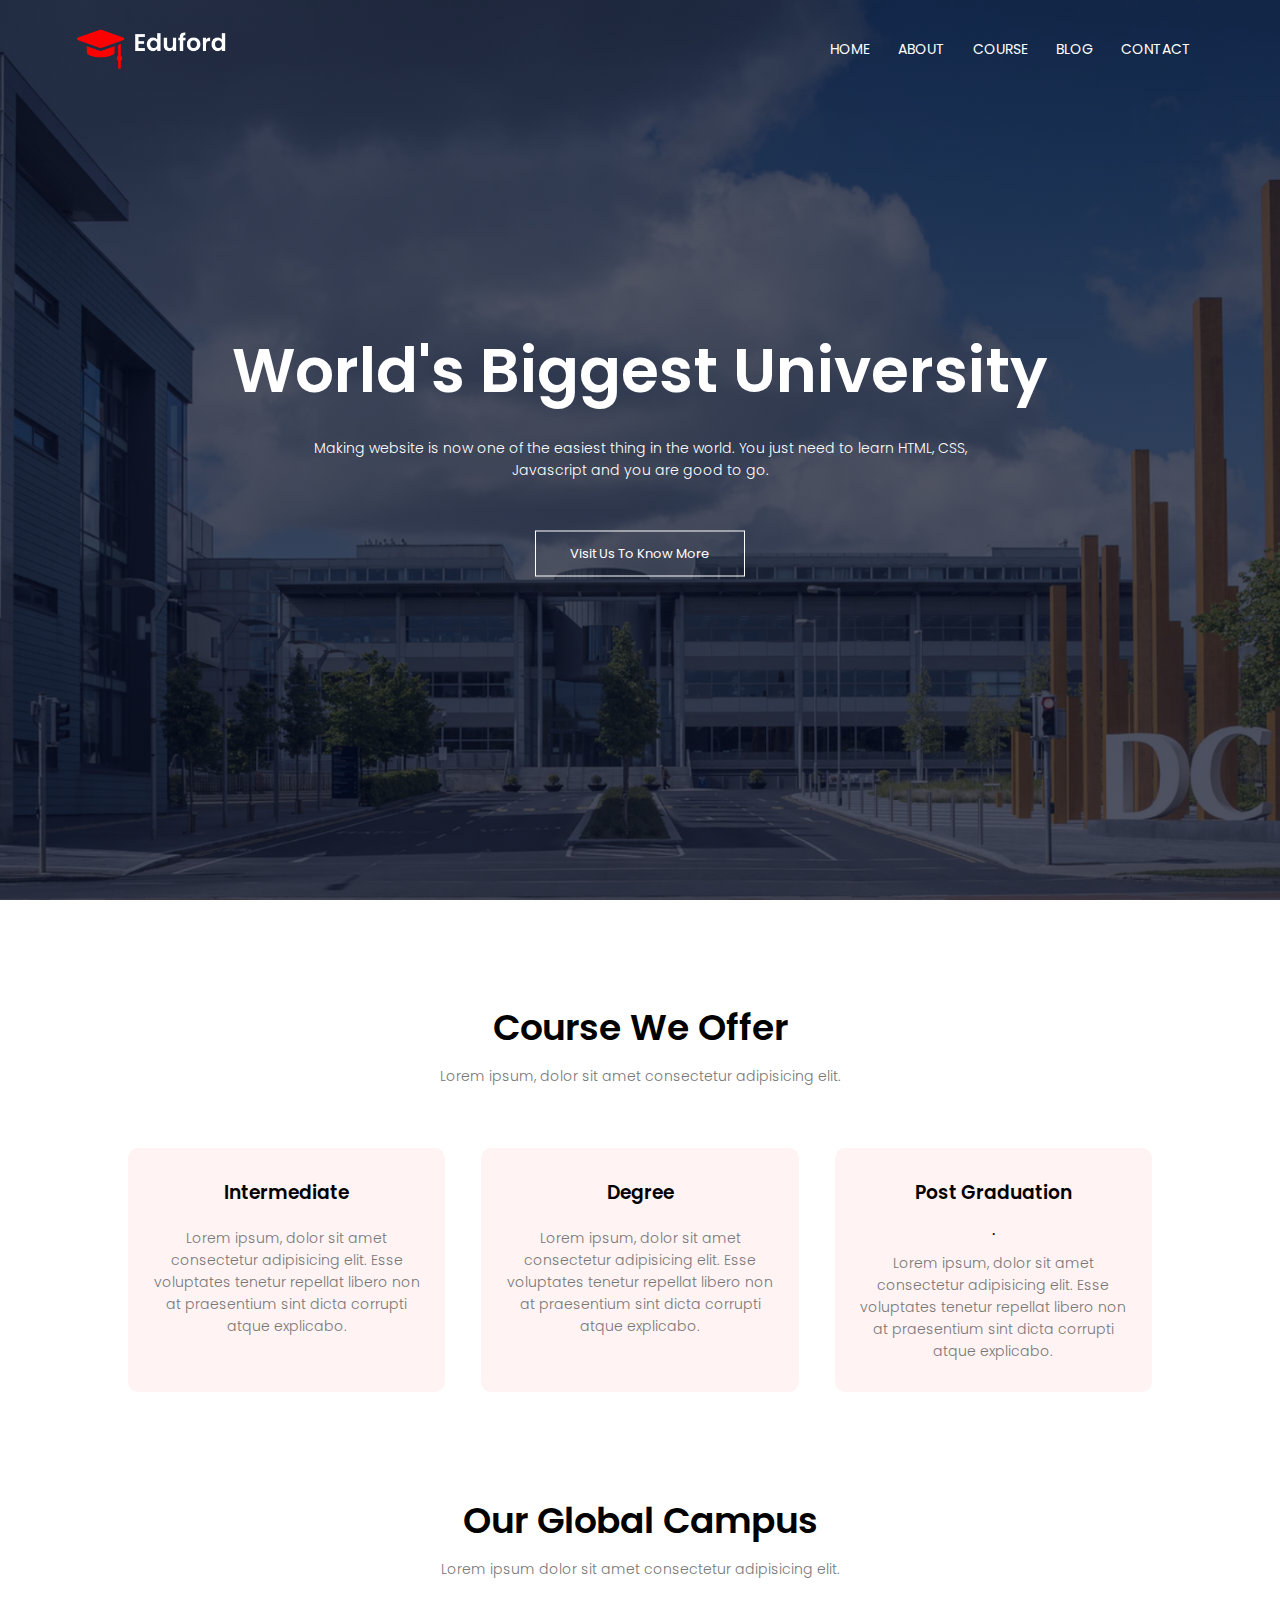
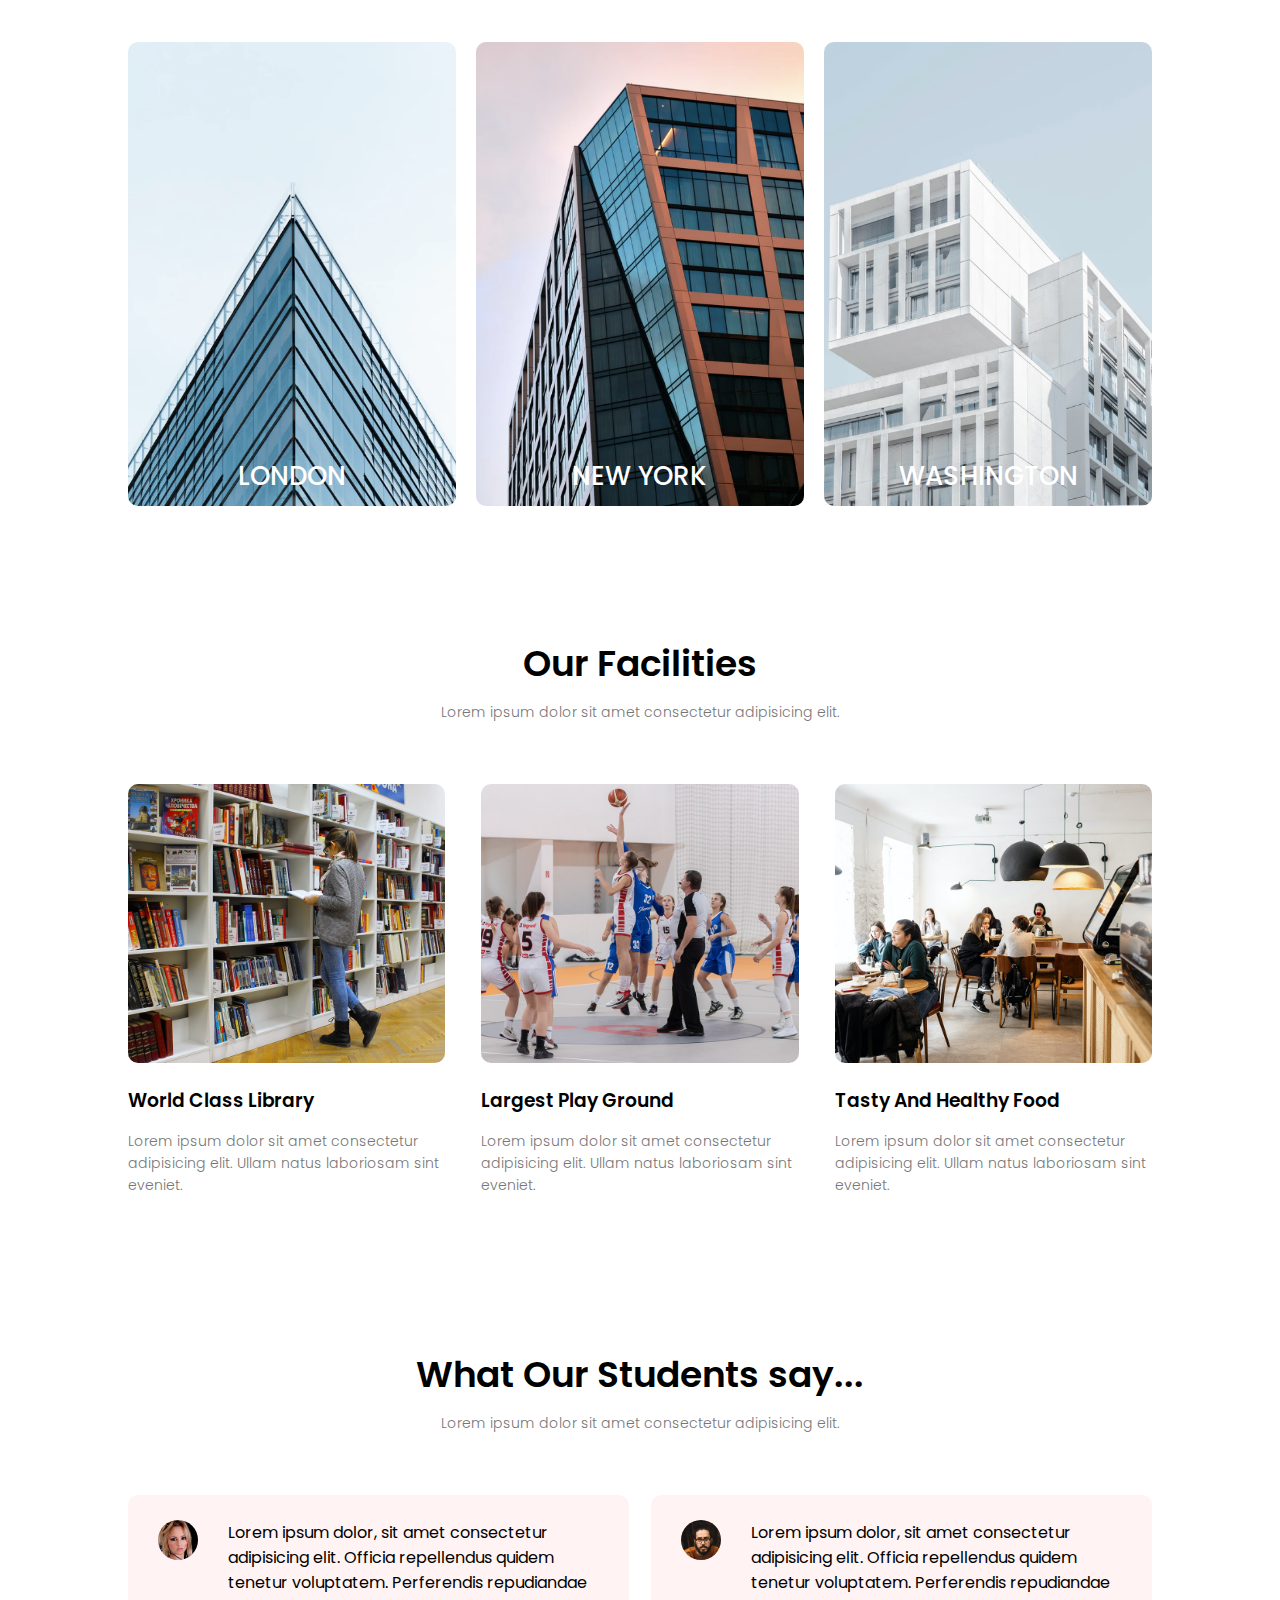
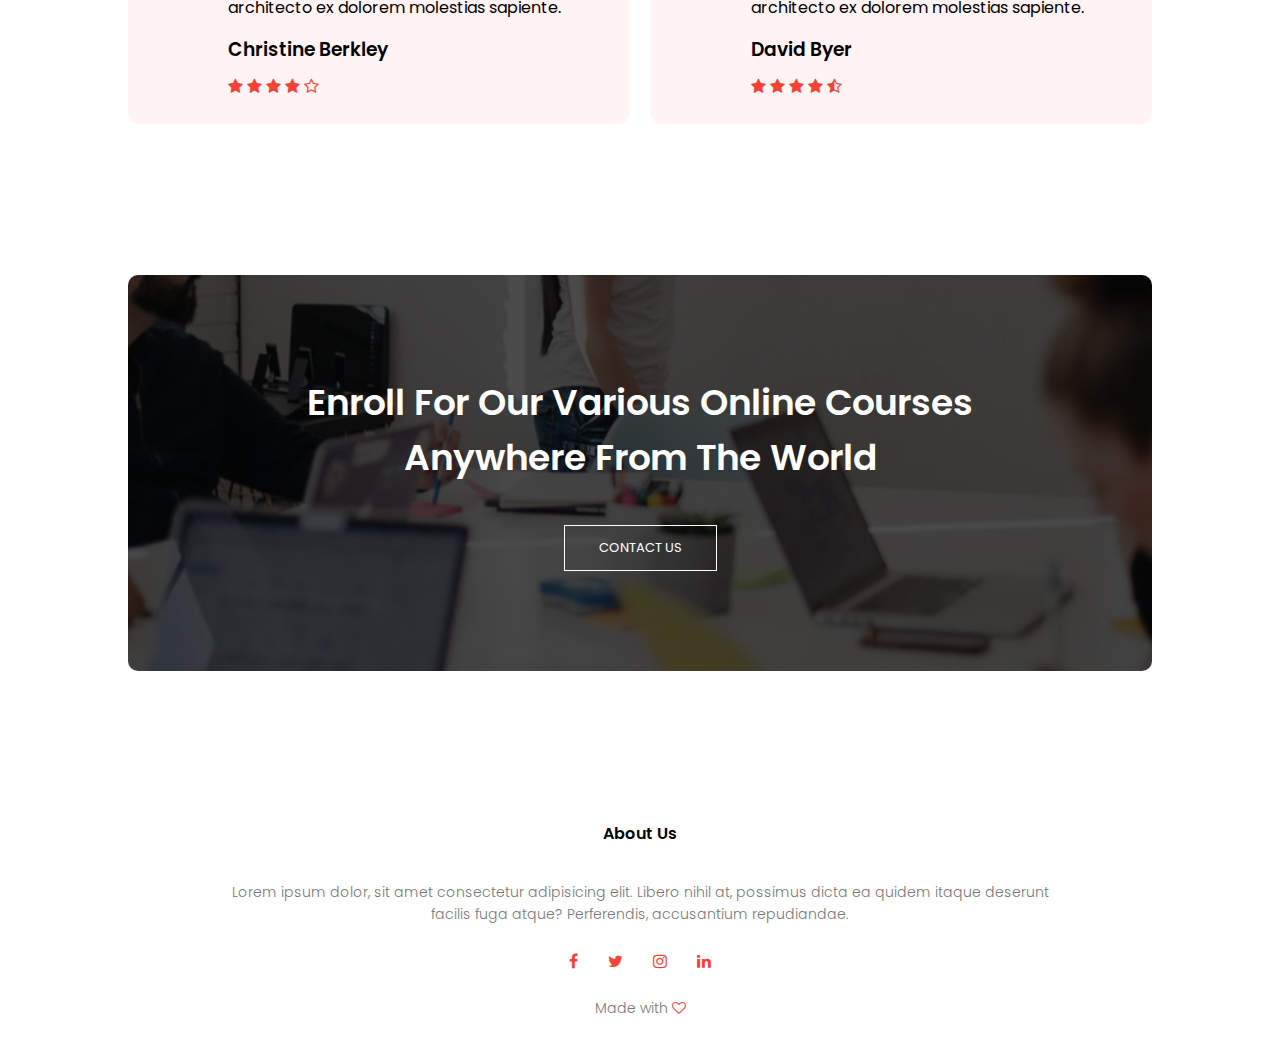
<file: index.html>
<!DOCTYPE html>
<html lang="en">
<head>
    <meta charset="UTF-8">
    <meta name="viewport" content="width=device-width, initial-scale=1.0">
    <title>University website design</title>
    <link rel="stylesheet" href="style.css">
    <link rel="preconnect" href="https://fonts.googleapis.com">
    <link rel="preconnect" href="https://fonts.gstatic.com" crossorigin>
    <link href="https://fonts.googleapis.com/css2?family=Poppins:wght@100;200;300;400;600;700&display=swap" rel="stylesheet">
    <link href="https://maxcdn.bootstrapcdn.com/font-awesome/4.2.0/css/font-awesome.min.css" rel="stylesheet">


</head>
<body>
<section class="header">
    <nav>
        <a href="index.html">
            <img src="images/logo.png">
        </a>
        <div class="nav-links" id="navLinks">
            <i class="fa fa-times" onclick="hideMenu()"></i>
            <ul>
                <li><a href="index.html">HOME</a></li>
                <li><a href="about.html">ABOUT</a></li>
                <li><a href="course.html">COURSE</a></li>
                <li><a href="blog.html">BLOG</a></li>
                <li><a href="contact.html">CONTACT</a></li>
            </ul>
        </div>
        <i class="fa fa-bars" onclick="showMenu()"></i>



    </nav>
  <div class="text-box">
    <h1>World's Biggest University</h1>
    <p>
        Making website is now one of the easiest thing in the world.
        You just need to learn HTML, CSS,<br>Javascript and you are good to go.
    </p>
    <a href="" class="hero-btn">Visit Us To Know More</a>

  </div>  
</section>
<!-- COURSE -->

<section class="course">
    <h1>Course We Offer</h1>
    <p>Lorem ipsum, dolor sit amet consectetur adipisicing elit.</p>


    <div class="row">
        <div class="course-col">
            <h3>Intermediate</h3>
            <p>Lorem ipsum, dolor sit amet consectetur adipisicing elit. 
                Esse voluptates tenetur repellat libero non at praesentium sint 
                dicta corrupti atque explicabo.
            </p>
        </div>
        <div class="course-col">
            <h3>Degree</h3>
            <p>Lorem ipsum, dolor sit amet consectetur adipisicing elit. 
                Esse voluptates tenetur repellat libero non at praesentium sint 
                dicta corrupti atque explicabo.
            </p>
        </div>
        <div class="course-col">
            <h3>Post Graduation</h3>.
            <p>Lorem ipsum, dolor sit amet consectetur adipisicing elit. 
                Esse voluptates tenetur repellat libero non at praesentium sint 
                dicta corrupti atque explicabo.
            </p>
        </div>
    </div>
</section>


<!-- campus -->
<section class="campus">
    <h1>Our Global Campus</h1>
    <P>
        Lorem ipsum dolor sit amet consectetur adipisicing elit. 
    </P>

    <div class="row">
        <div class="campus-col">
            <img src="images/london.png">
            <div class="layer">
                <h3>LONDON</h3>
            </div>
        </div>
        <div class="campus-col">
            <img src="images/newyork.png">
            <div class="layer">
                <h3>NEW YORK</h3>
            </div>
        </div>
        <div class="campus-col">
            <img src="images/washington.png">
            <div class="layer">
                <h3>WASHINGTON</h3>
            </div>
        </div>
    </div>

</section>

<!-- Facilities -->
<section class="facilities">
    <h1>Our Facilities</h1>
    <P>
        Lorem ipsum dolor sit amet consectetur adipisicing elit. 
    </P>

    <div class="row">
        <div class="facilities-col">
            <img src="images/library.png">
            <h3>World Class Library</h3>
            <p>Lorem ipsum dolor sit amet consectetur adipisicing elit. Ullam natus laboriosam sint eveniet.</p>
        </div>
        <div class="facilities-col">
            <img src="images/basketball.png">
            <h3>Largest Play Ground</h3>
            <p>Lorem ipsum dolor sit amet consectetur adipisicing elit. Ullam natus laboriosam sint eveniet.</p>
        </div>
        <div class="facilities-col">
            <img src="images/cafeteria.png">
            <h3>Tasty And Healthy Food</h3>
            <p>Lorem ipsum dolor sit amet consectetur adipisicing elit. Ullam natus laboriosam sint eveniet.</p>
        </div>

    </div>
</section>

<!-- testimonials -->
<section class="testimonials">
    <h1>What Our Students say...</h1>
    <P>
        Lorem ipsum dolor sit amet consectetur adipisicing elit. 
    </P>

    <div class="row">
        <div class="testimonials-col">
            <img src="images/user1.jpg">
            <div>
                Lorem ipsum dolor, sit amet consectetur adipisicing elit. Officia repellendus quidem tenetur voluptatem. Perferendis repudiandae architecto ex dolorem molestias sapiente.
                <h3>Christine Berkley</h3>
                <i class="fa fa-star"></i>
                <i class="fa fa-star"></i>
                <i class="fa fa-star"></i>
                <i class="fa fa-star"></i>
                <i class="fa fa-star-o"></i>
            </div>
        </div>
        <div class="testimonials-col">
            <img src="images/user2.jpg">
            <div>
                Lorem ipsum dolor, sit amet consectetur adipisicing elit. Officia repellendus quidem tenetur voluptatem. Perferendis repudiandae architecto ex dolorem molestias sapiente.
                <h3>David Byer</h3>
                <i class="fa fa-star"></i>
                <i class="fa fa-star"></i>
                <i class="fa fa-star"></i>
                <i class="fa fa-star"></i>
                <i class="fa fa-star-half-o"></i>
            </div>
        </div>
        
    </div>
</section>

<!-- call to action -->
<section class="cta">
    <h1>
        Enroll For Our Various Online Courses 
        <br>
        Anywhere From The World 
    </h1>
    <a href="" class="hero-btn">CONTACT US</a>
</section>

<!-- footer -->

<section class="footer">
    <h4>About Us</h4>
    <p>
        Lorem ipsum dolor, sit amet consectetur adipisicing elit. Libero nihil at, possimus dicta ea quidem itaque deserunt <br>facilis fuga atque? Perferendis, accusantium repudiandae.
    </p>

    <div class="icons">
        <i class="fa fa-facebook"></i>
        <i class="fa fa-twitter"></i>
        <i class="fa fa-instagram"></i>
        <i class="fa fa-linkedin"></i>
    </div>
    <p>Made with <i class="fa fa-heart-o"></i> </p>
</section>





<!-- Javascript to toggle menu -->
<script>
    var navLinks = document.getElementById("navLinks");

    function showMenu(){
        navLinks.style.right="0";
    }
    function hideMenu(){
        navLinks.style.right="-200px";
    }
</script>
</body>
</html>
</file>
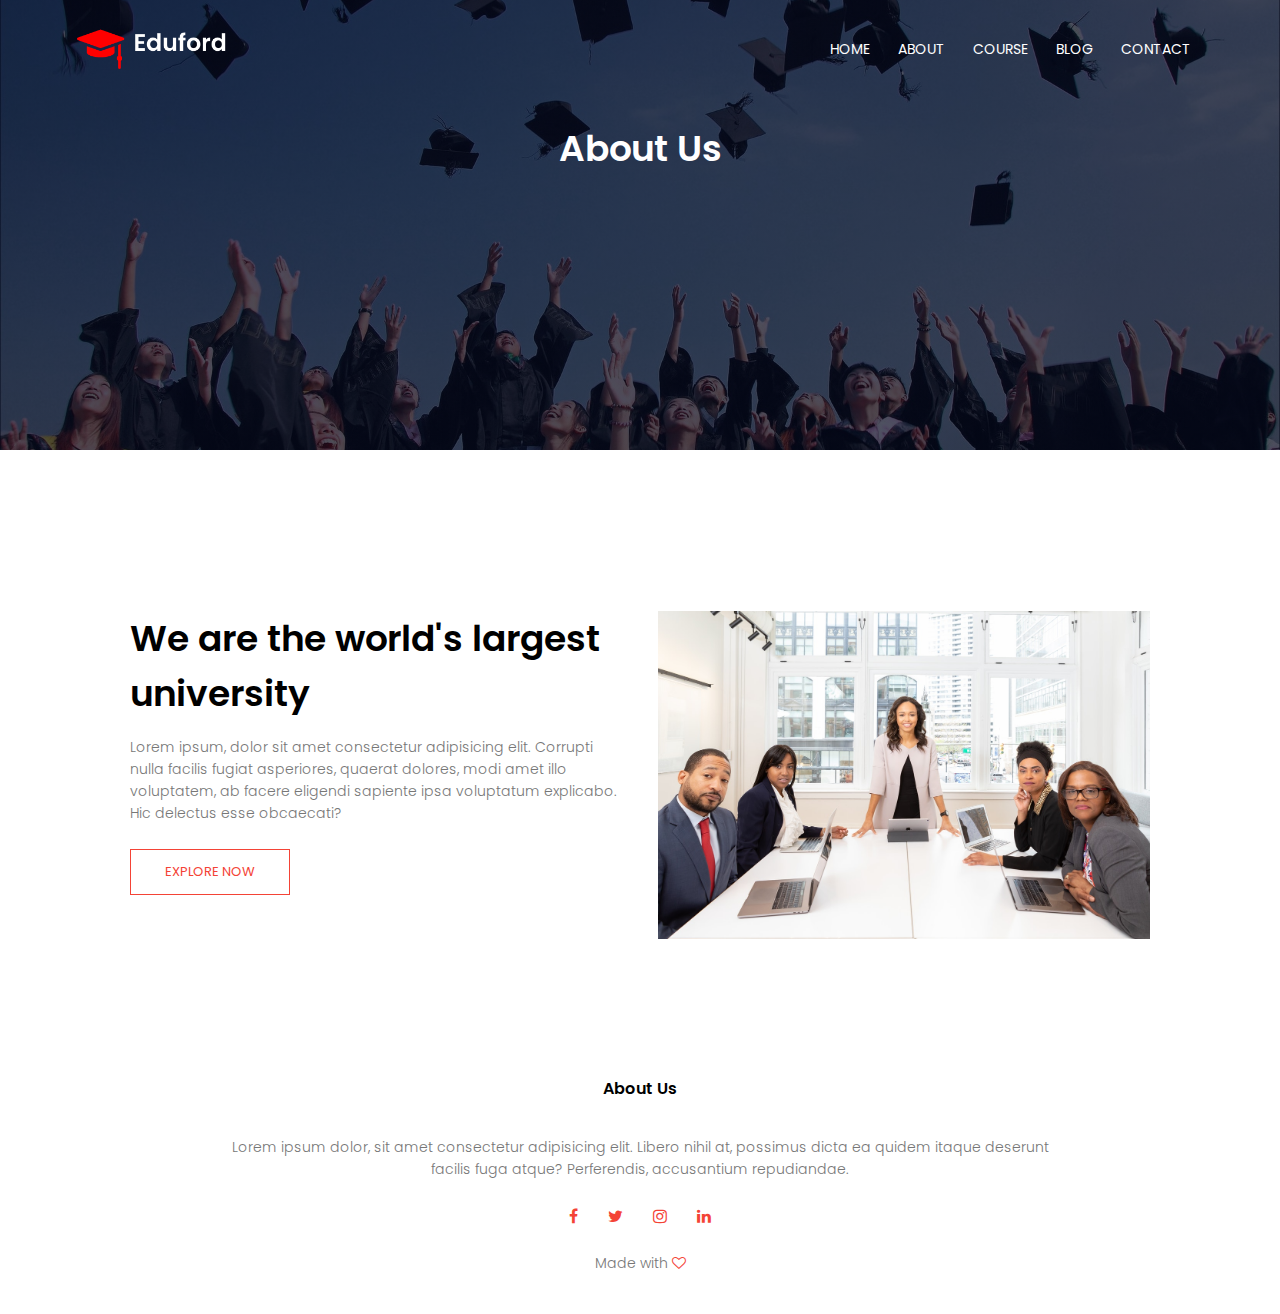
<file: about.html>
<!DOCTYPE html>
<html lang="en">
<head>
    <meta charset="UTF-8">
    <meta name="viewport" content="width=device-width, initial-scale=1.0">
    <title>University website design</title>
    <link rel="stylesheet" href="style.css">
    <link rel="preconnect" href="https://fonts.googleapis.com">
    <link rel="preconnect" href="https://fonts.gstatic.com" crossorigin>
    <link href="https://fonts.googleapis.com/css2?family=Poppins:wght@100;200;300;400;600;700&display=swap" rel="stylesheet">
    <link href="https://maxcdn.bootstrapcdn.com/font-awesome/4.2.0/css/font-awesome.min.css" rel="stylesheet">


</head>
<body>
<section class="sub-header">
    <nav>
        <a href="index.html">
            <img src="images/logo.png">
        </a>
        <div class="nav-links" id="navLinks">
            <i class="fa fa-times" onclick="hideMenu()"></i>
            <ul>
                <li><a href="index.html">HOME</a></li>
                <li><a href="about.html">ABOUT</a></li>
                <li><a href="course.html">COURSE</a></li>
                <li><a href="blog.html">BLOG</a></li>
                <li><a href="contact.html">CONTACT</a></li>
            </ul>
        </div>
        <i class="fa fa-bars" onclick="showMenu()"></i>



    </nav>
    <h1>About Us</h1>
</section>

<!-- about us content -->
<section class="about-us">
    <div class="row">
        <div class="about-col">
            <h1>We are the world's largest university</h1>
            <p>
                Lorem ipsum, dolor sit amet consectetur adipisicing elit. Corrupti nulla facilis fugiat asperiores, quaerat dolores, modi amet illo voluptatem, ab facere eligendi sapiente ipsa voluptatum explicabo. Hic delectus esse obcaecati?

            </p>
            <a href="" class="hero-btn red-btn">EXPLORE NOW</a>
        </div>
        <div class="about-col">
            <img src="images/about.jpg" alt="">
        </div>
    </div>
</section>

<!-- footer -->

<section class="footer">
    <h4>About Us</h4>
    <p>
        Lorem ipsum dolor, sit amet consectetur adipisicing elit. Libero nihil at, possimus dicta ea quidem itaque deserunt <br>facilis fuga atque? Perferendis, accusantium repudiandae.
    </p>

    <div class="icons">
        <i class="fa fa-facebook"></i>
        <i class="fa fa-twitter"></i>
        <i class="fa fa-instagram"></i>
        <i class="fa fa-linkedin"></i>
    </div>
    <p>Made with <i class="fa fa-heart-o"></i> </p>
</section>





<!-- Javascript to toggle menu -->
<script>
    var navLinks = document.getElementById("navLinks");

    function showMenu(){
        navLinks.style.right="0";
    }
    function hideMenu(){
        navLinks.style.right="-200px";
    }
</script>
</body>
</html>
</file>
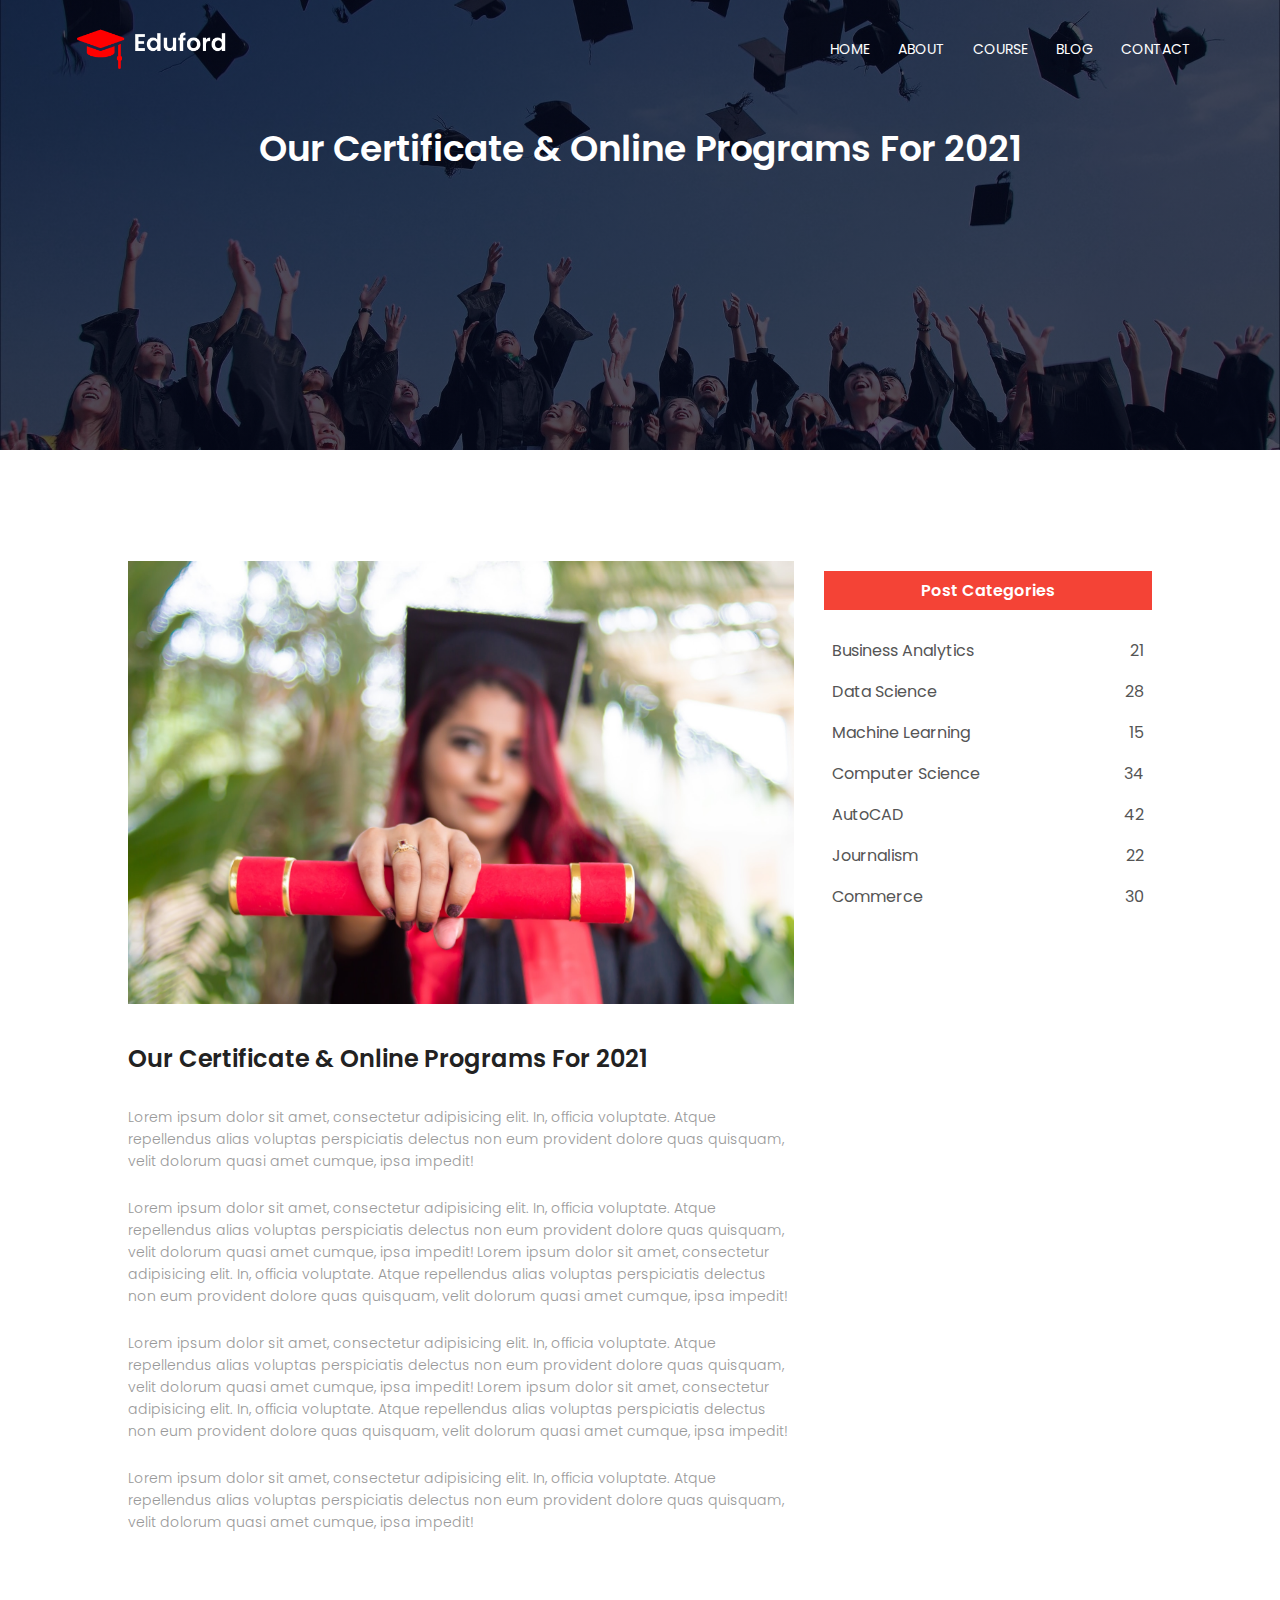
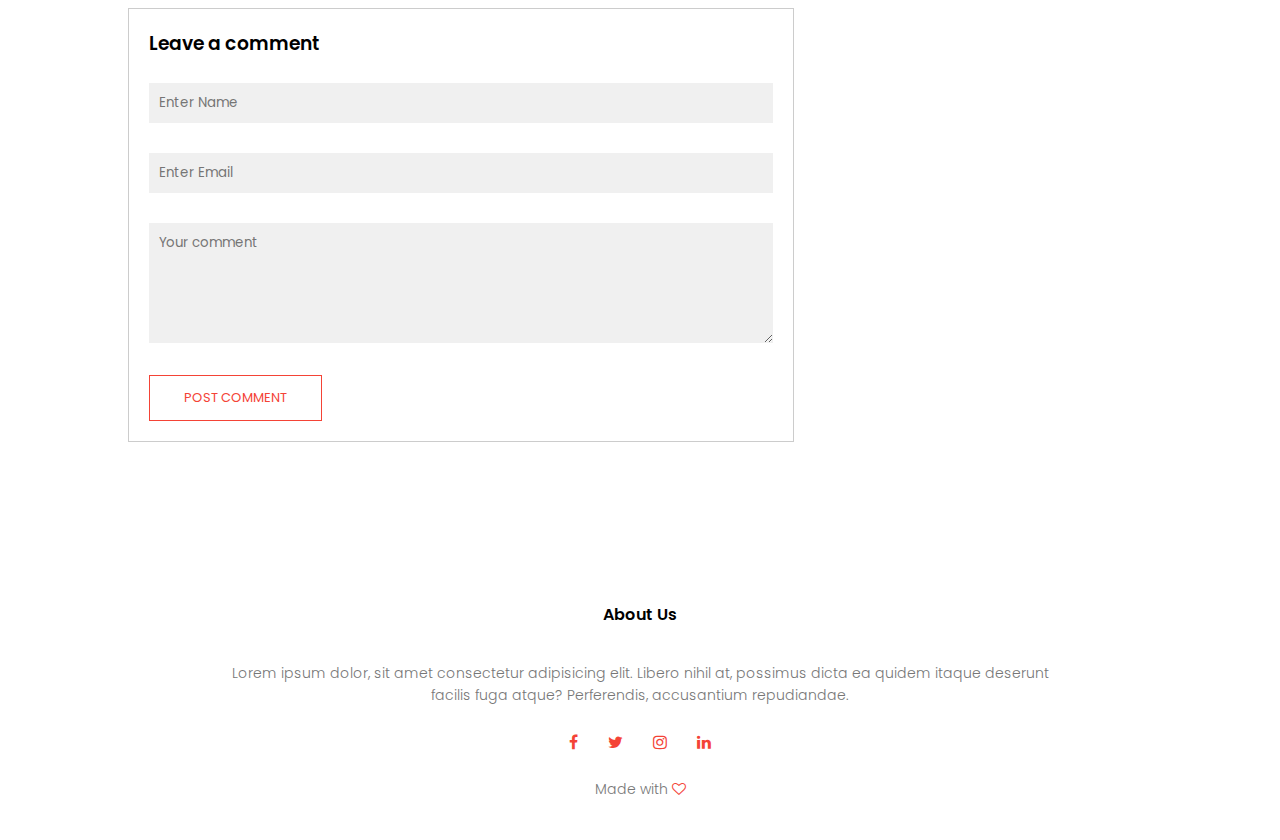
<file: blog.html>
<!DOCTYPE html>
<html lang="en">
<head>
    <meta charset="UTF-8">
    <meta name="viewport" content="width=device-width, initial-scale=1.0">
    <title>University website design</title>
    <link rel="stylesheet" href="style.css">
    <link rel="preconnect" href="https://fonts.googleapis.com">
    <link rel="preconnect" href="https://fonts.gstatic.com" crossorigin>
    <link href="https://fonts.googleapis.com/css2?family=Poppins:wght@100;200;300;400;600;700&display=swap" rel="stylesheet">
    <link href="https://maxcdn.bootstrapcdn.com/font-awesome/4.2.0/css/font-awesome.min.css" rel="stylesheet">


</head>
<body>
<section class="sub-header">
    <nav>
        <a href="index.html">
            <img src="images/logo.png">
        </a>
        <div class="nav-links" id="navLinks">
            <i class="fa fa-times" onclick="hideMenu()"></i>
            <ul>
                <li><a href="index.html">HOME</a></li>
                <li><a href="about.html">ABOUT</a></li>
                <li><a href="course.html">COURSE</a></li>
                <li><a href="blog.html">BLOG</a></li>
                <li><a href="contact.html">CONTACT</a></li>
            </ul>
        </div>
        <i class="fa fa-bars" onclick="showMenu()"></i>



    </nav>
    <h1>Our Certificate & Online Programs For 2021</h1>
</section>

<!-- blog page content -->
<section class="blog-content">
    <div class="row">
        <div class="blog-left">
            <img src="images/certificate.jpg">
            <h2>Our Certificate & Online Programs For 2021</h2>
            <p>Lorem ipsum dolor sit amet, consectetur adipisicing elit. In, officia voluptate. Atque repellendus alias voluptas perspiciatis delectus non eum provident dolore quas quisquam, velit dolorum quasi amet cumque, ipsa impedit!</p>
            <br>
            <p>Lorem ipsum dolor sit amet, consectetur adipisicing elit. In, officia voluptate. Atque repellendus alias voluptas perspiciatis delectus non eum provident dolore quas quisquam, velit dolorum quasi amet cumque, ipsa impedit! Lorem ipsum dolor sit amet, consectetur adipisicing elit. In, officia voluptate. Atque repellendus alias voluptas perspiciatis delectus non eum provident dolore quas quisquam, velit dolorum quasi amet cumque, ipsa impedit!</p>
            <br>
            <p>Lorem ipsum dolor sit amet, consectetur adipisicing elit. In, officia voluptate. Atque repellendus alias voluptas perspiciatis delectus non eum provident dolore quas quisquam, velit dolorum quasi amet cumque, ipsa impedit! Lorem ipsum dolor sit amet, consectetur adipisicing elit. In, officia voluptate. Atque repellendus alias voluptas perspiciatis delectus non eum provident dolore quas quisquam, velit dolorum quasi amet cumque, ipsa impedit!</p>
            <br>
            <p>Lorem ipsum dolor sit amet, consectetur adipisicing elit. In, officia voluptate. Atque repellendus alias voluptas perspiciatis delectus non eum provident dolore quas quisquam, velit dolorum quasi amet cumque, ipsa impedit!</p>
            <br>

            <div class="comment-box">
                <h3>Leave a comment</h3>
                <form class="comment-form">
                    <input type="text" placeholder="Enter Name">
                    <input type="email" placeholder="Enter Email">
                    <textarea rows="5" placeholder="Your comment"></textarea>
                    <button type="submit" class="hero-btn red-btn">POST COMMENT</button>
                </form>
            </div>

        </div>
        <div class="blog-right">
            <h3>Post Categories</h3>
            <div>
                <span>Business Analytics</span>
                <span>21</span>
            </div>
            <div>
                <span>Data Science</span>
                <span>28</span>
            </div>
            <div>
                <span>Machine Learning</span>
                <span>15</span>
            </div>
            <div>
                <span>Computer Science</span>
                <span>34</span>
            </div>
            <div>
                <span>AutoCAD</span>
                <span>42</span>
            </div>
            <div>
                <span>Journalism</span>
                <span>22</span>
            </div>
            <div>
                <span>Commerce</span>
                <span>30</span>
            </div>
        </div>
    </div>
</section>
<!-- footer -->

<section class="footer">
    <h4>About Us</h4>
    <p>
        Lorem ipsum dolor, sit amet consectetur adipisicing elit. Libero nihil at, possimus dicta ea quidem itaque deserunt <br>facilis fuga atque? Perferendis, accusantium repudiandae.
    </p>

    <div class="icons">
        <i class="fa fa-facebook"></i>
        <i class="fa fa-twitter"></i>
        <i class="fa fa-instagram"></i>
        <i class="fa fa-linkedin"></i>
    </div>
    <p>Made with <i class="fa fa-heart-o"></i> </p>
</section>





<!-- Javascript to toggle menu -->
<script>
    var navLinks = document.getElementById("navLinks");

    function showMenu(){
        navLinks.style.right="0";
    }
    function hideMenu(){
        navLinks.style.right="-200px";
    }
</script>
</body>
</html>
</file>
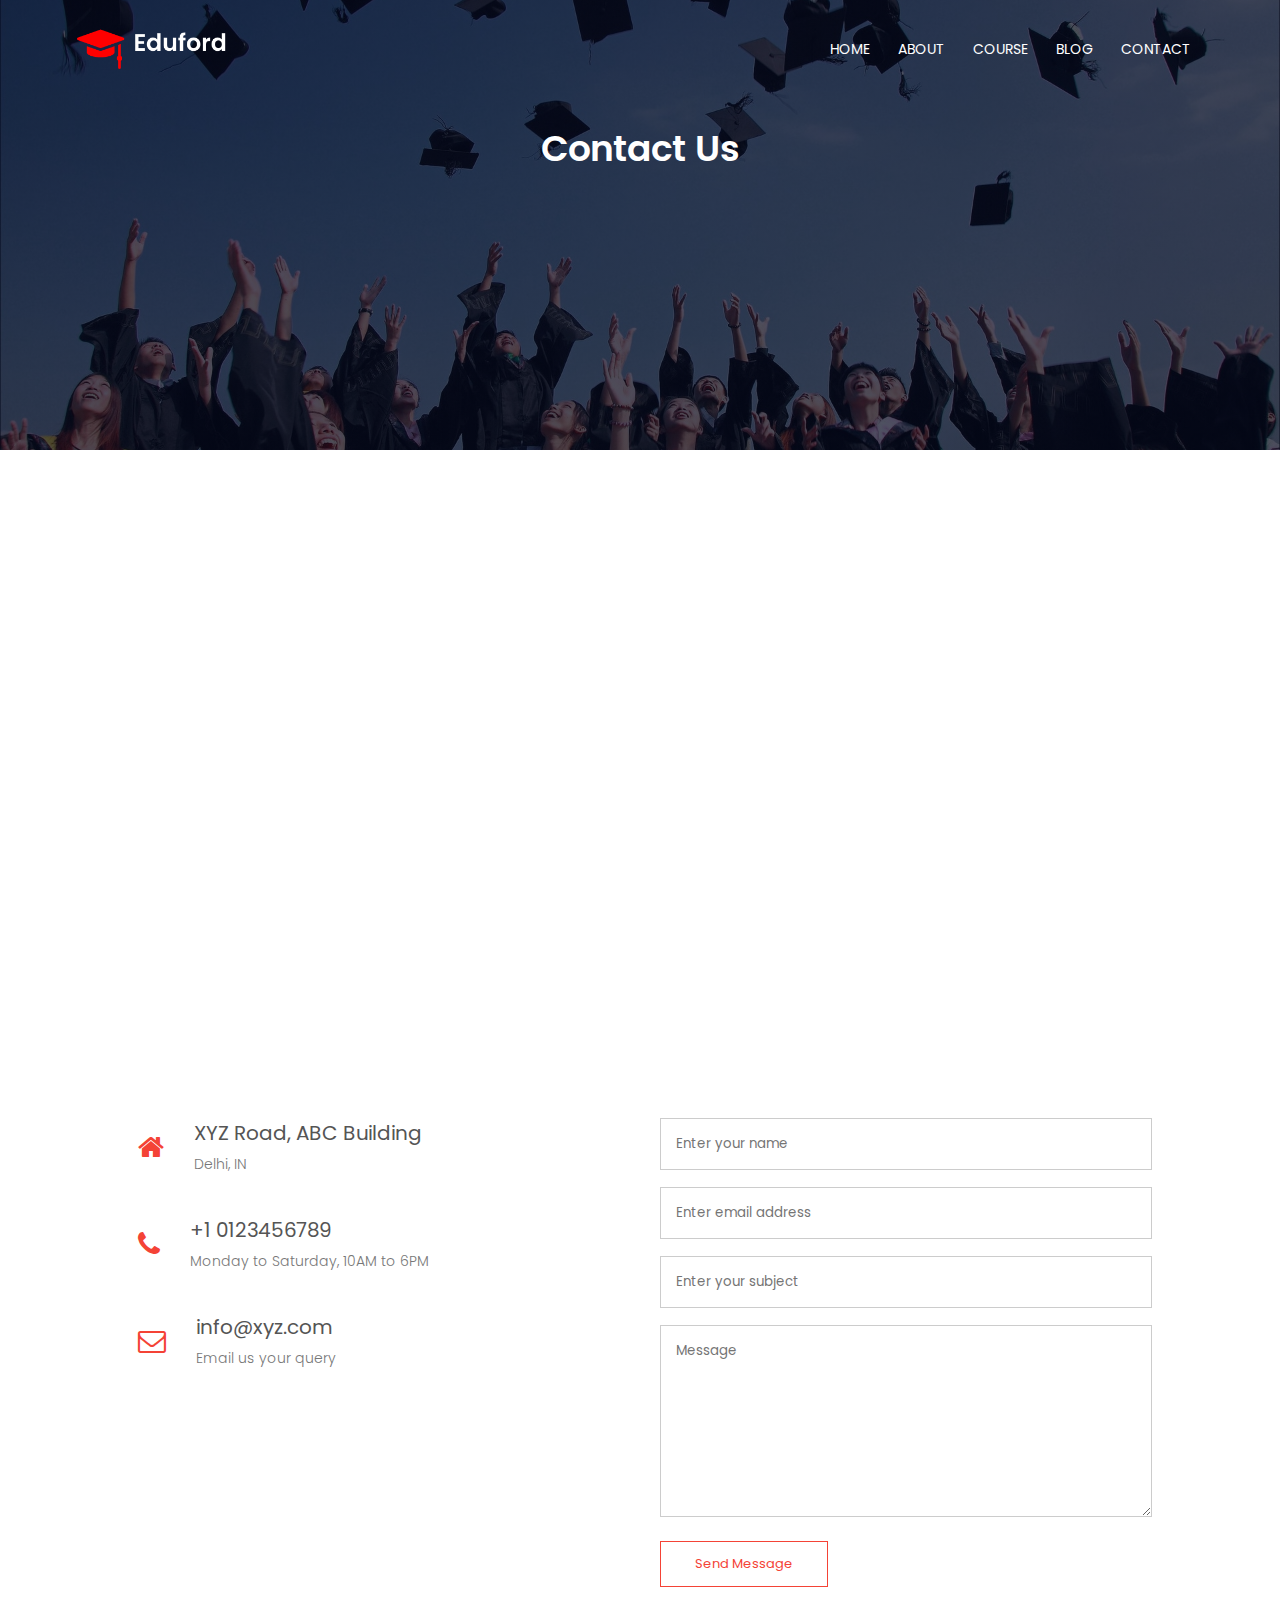
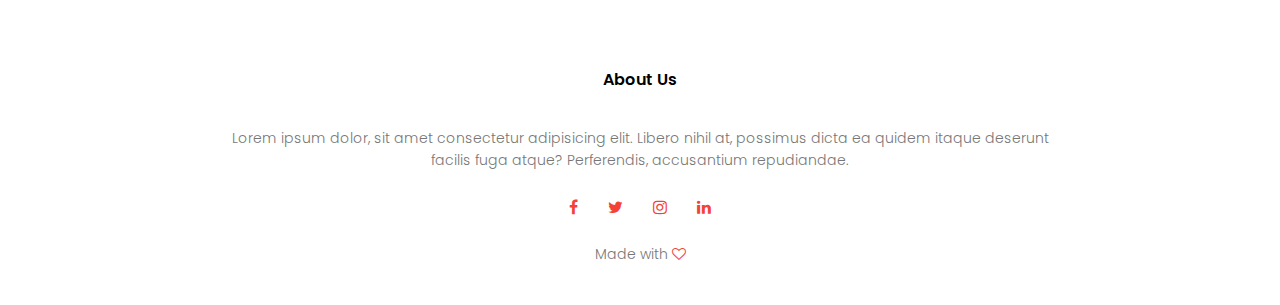
<file: contact.html>
<!DOCTYPE html>
<html lang="en">
<head>
    <meta charset="UTF-8">
    <meta name="viewport" content="width=device-width, initial-scale=1.0">
    <title>University website design</title>
    <link rel="stylesheet" href="style.css">
    <link rel="preconnect" href="https://fonts.googleapis.com">
    <link rel="preconnect" href="https://fonts.gstatic.com" crossorigin>
    <link href="https://fonts.googleapis.com/css2?family=Poppins:wght@100;200;300;400;600;700&display=swap" rel="stylesheet">
    <link href="https://maxcdn.bootstrapcdn.com/font-awesome/4.2.0/css/font-awesome.min.css" rel="stylesheet">


</head>
<body>
<section class="sub-header">
    <nav>
        <a href="index.html">
            <img src="images/logo.png">
        </a>
        <div class="nav-links" id="navLinks">
            <i class="fa fa-times" onclick="hideMenu()"></i>
            <ul>
                <li><a href="index.html">HOME</a></li>
                <li><a href="about.html">ABOUT</a></li>
                <li><a href="course.html">COURSE</a></li>
                <li><a href="blog.html">BLOG</a></li>
                <li><a href="contact.html">CONTACT</a></li>
            </ul>
        </div>
        <i class="fa fa-bars" onclick="showMenu()"></i>



    </nav>
    <h1>Contact Us</h1>
</section>

<!-- contact us -->

<section class="location">
    <iframe src="https://www.google.com/maps/embed?pb=!1m18!1m12!1m3!1d448194.82162352453!2d77.09323125!3d28.6440836!2m3!1f0!2f0!3f0!3m2!1i1024!2i768!4f13.1!3m3!1m2!1s0x390cfd5b347eb62d%3A0x37205b715389640!2sDelhi!5e0!3m2!1sen!2sin!4v1694532284359!5m2!1sen!2sin" width="600" height="450" style="border:0;" allowfullscreen="" loading="lazy" referrerpolicy="no-referrer-when-downgrade"></iframe>
</section>

<section class="contact-us">
    <div class="row">
        <div class="contact-col">
            <div>
                <i class="fa fa-home"></i>
                <span>
                    <h5>XYZ Road, ABC Building</h5>
                    <p>Delhi, IN</p>
                </span>
            </div>
            <div>
                <i class="fa fa-phone"></i>
                <span>
                    <h5>+1 0123456789</h5>
                    <p>Monday to Saturday, 10AM to 6PM</p>
                </span>
            </div>
            <div>
                <i class="fa fa-envelope-o"></i>
                <span>
                    <h5>info@xyz.com</h5>
                    <p>Email us your query</p>
                </span>
            </div>
    
        </div>
        <div class="contact-col">
            <form action="">
                <input type="text" placeholder="Enter your name" required>
                <input type="text" placeholder="Enter email address" required>
                <input type="text" placeholder="Enter your subject" required>
                <textarea rows="8" placeholder="Message" required></textarea>
                <button type="submit" class="hero-btn red-btn">Send Message</button>
            </form>
        </div>
    </div>
    
</section>


<!-- footer -->

<section class="footer">
    <h4>About Us</h4>
    <p>
        Lorem ipsum dolor, sit amet consectetur adipisicing elit. Libero nihil at, possimus dicta ea quidem itaque deserunt <br>facilis fuga atque? Perferendis, accusantium repudiandae.
    </p>

    <div class="icons">
        <i class="fa fa-facebook"></i>
        <i class="fa fa-twitter"></i>
        <i class="fa fa-instagram"></i>
        <i class="fa fa-linkedin"></i>
    </div>
    <p>Made with <i class="fa fa-heart-o"></i> </p>
</section>





<!-- Javascript to toggle menu -->
<script>
    var navLinks = document.getElementById("navLinks");

    function showMenu(){
        navLinks.style.right="0";
    }
    function hideMenu(){
        navLinks.style.right="-200px";
    }
</script>
</body>
</html>
</file>
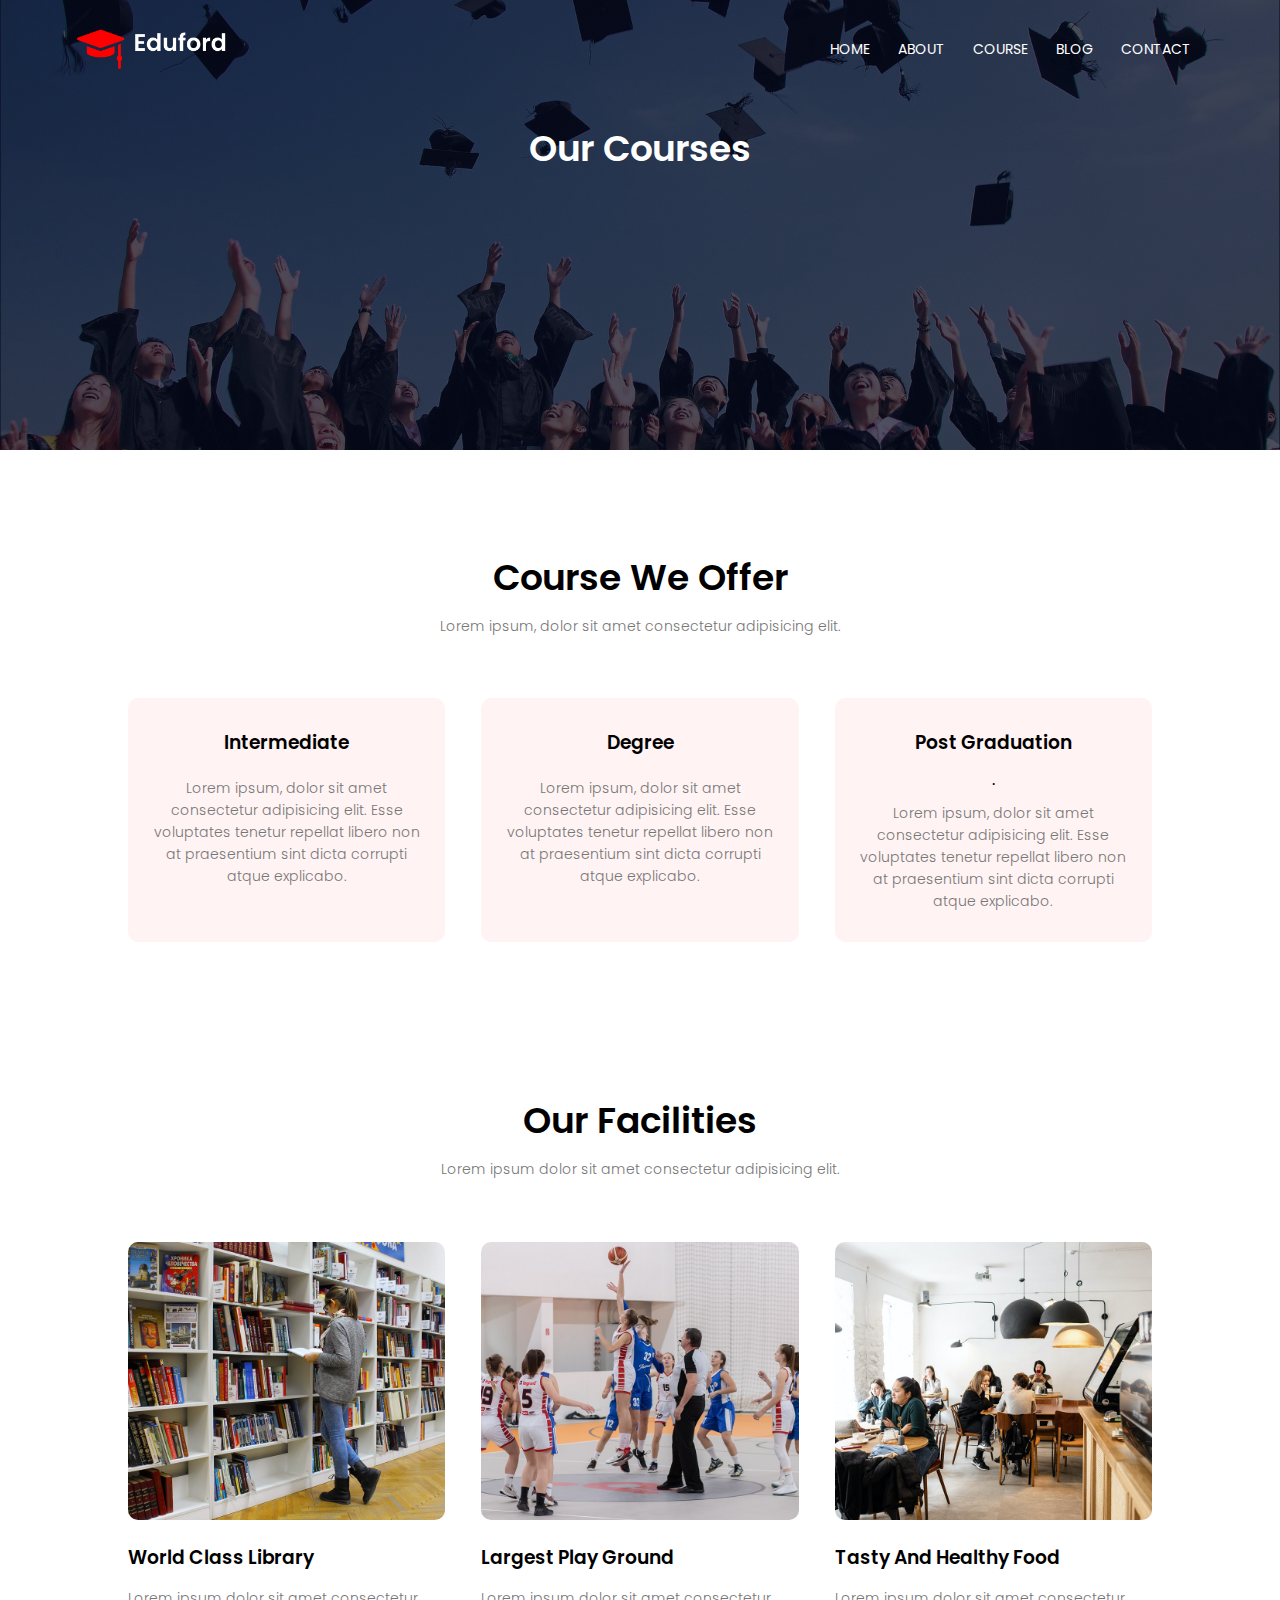
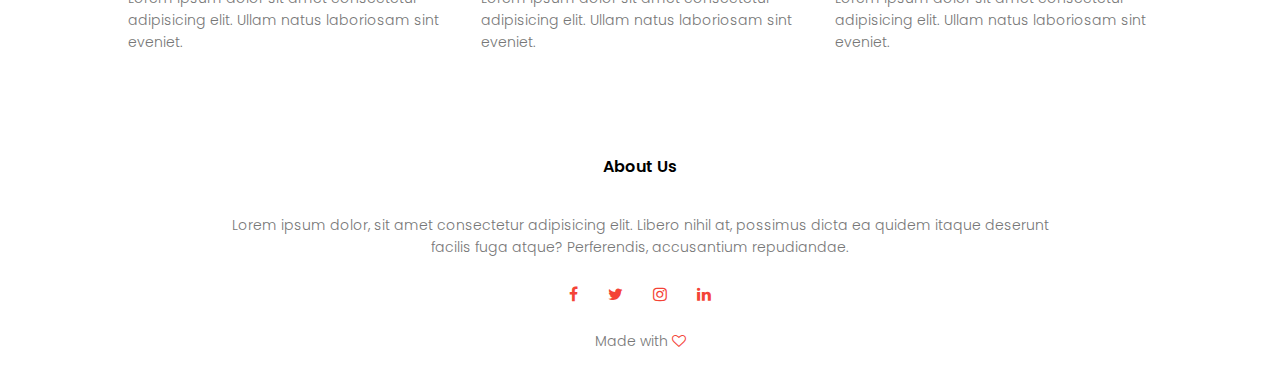
<file: course.html>
<!DOCTYPE html>
<html lang="en">
<head>
    <meta charset="UTF-8">
    <meta name="viewport" content="width=device-width, initial-scale=1.0">
    <title>University website design</title>
    <link rel="stylesheet" href="style.css">
    <link rel="preconnect" href="https://fonts.googleapis.com">
    <link rel="preconnect" href="https://fonts.gstatic.com" crossorigin>
    <link href="https://fonts.googleapis.com/css2?family=Poppins:wght@100;200;300;400;600;700&display=swap" rel="stylesheet">
    <link href="https://maxcdn.bootstrapcdn.com/font-awesome/4.2.0/css/font-awesome.min.css" rel="stylesheet">


</head>
<body>
<section class="sub-header">
    <nav>
        <a href="index.html">
            <img src="images/logo.png">
        </a>
        <div class="nav-links" id="navLinks">
            <i class="fa fa-times" onclick="hideMenu()"></i>
            <ul>
                <li><a href="index.html">HOME</a></li>
                <li><a href="about.html">ABOUT</a></li>
                <li><a href="course.html">COURSE</a></li>
                <li><a href="blog.html">BLOG</a></li>
                <li><a href="contact.html">CONTACT</a></li>
            </ul>
        </div>
        <i class="fa fa-bars" onclick="showMenu()"></i>



    </nav>
    <h1>Our Courses</h1>
</section>

<!-- Course -->
<section class="course">
    <h1>Course We Offer</h1>
    <p>Lorem ipsum, dolor sit amet consectetur adipisicing elit.</p>


    <div class="row">
        <div class="course-col">
            <h3>Intermediate</h3>
            <p>Lorem ipsum, dolor sit amet consectetur adipisicing elit. 
                Esse voluptates tenetur repellat libero non at praesentium sint 
                dicta corrupti atque explicabo.
            </p>
        </div>
        <div class="course-col">
            <h3>Degree</h3>
            <p>Lorem ipsum, dolor sit amet consectetur adipisicing elit. 
                Esse voluptates tenetur repellat libero non at praesentium sint 
                dicta corrupti atque explicabo.
            </p>
        </div>
        <div class="course-col">
            <h3>Post Graduation</h3>.
            <p>Lorem ipsum, dolor sit amet consectetur adipisicing elit. 
                Esse voluptates tenetur repellat libero non at praesentium sint 
                dicta corrupti atque explicabo.
            </p>
        </div>
    </div>
</section>
<!-- facilities -->
<section class="facilities">
    <h1>Our Facilities</h1>
    <P>
        Lorem ipsum dolor sit amet consectetur adipisicing elit. 
    </P>

    <div class="row">
        <div class="facilities-col">
            <img src="images/library.png">
            <h3>World Class Library</h3>
            <p>Lorem ipsum dolor sit amet consectetur adipisicing elit. Ullam natus laboriosam sint eveniet.</p>
        </div>
        <div class="facilities-col">
            <img src="images/basketball.png">
            <h3>Largest Play Ground</h3>
            <p>Lorem ipsum dolor sit amet consectetur adipisicing elit. Ullam natus laboriosam sint eveniet.</p>
        </div>
        <div class="facilities-col">
            <img src="images/cafeteria.png">
            <h3>Tasty And Healthy Food</h3>
            <p>Lorem ipsum dolor sit amet consectetur adipisicing elit. Ullam natus laboriosam sint eveniet.</p>
        </div>

    </div>
</section>  

<!-- footer -->

<section class="footer">
    <h4>About Us</h4>
    <p>
        Lorem ipsum dolor, sit amet consectetur adipisicing elit. Libero nihil at, possimus dicta ea quidem itaque deserunt <br>facilis fuga atque? Perferendis, accusantium repudiandae.
    </p>

    <div class="icons">
        <i class="fa fa-facebook"></i>
        <i class="fa fa-twitter"></i>
        <i class="fa fa-instagram"></i>
        <i class="fa fa-linkedin"></i>
    </div>
    <p>Made with <i class="fa fa-heart-o"></i> </p>
</section>





<!-- Javascript to toggle menu -->
<script>
    var navLinks = document.getElementById("navLinks");

    function showMenu(){
        navLinks.style.right="0";
    }
    function hideMenu(){
        navLinks.style.right="-200px";
    }
</script>
</body>
</html>
</file>
<file: style.css>
*{
    margin: 0;
    padding: 0;
    font-family: 'Poppins', sans-serif;
}

.header{
    min-height: 100vh;
    width: 100%;
    background-image: linear-gradient(rgba(4,9,30,0.7),rgba(4,9,30,0.7)), url(images/banner.png);
    background-position: center;
    background-size: cover;
    position: relative;
}

nav{
    display: flex;
    padding: 2% 6%;
    justify-content: space-between;
    align-items: center;


}

nav img{
    width: 150px;
}

.nav-links{
    flex: 1;
    text-align: right;
}

.nav-links ul li{
    list-style: none;
    display: inline-block;
    padding: 8px 12px;
    position: relative;
}

.nav-links ul li a{
    color: white;
    text-decoration: none;
    font-size: 14px;
}

.nav-links ul li::after{
    content:'';
    width: 0;
    height: 5px;
    background: #f44336 ;
    display: block;
    margin: auto;
    transition: 0.5s;

}

.nav-links ul li:hover::after{
    width: 100%;
}

.text-box{
    width: 90%;
    color: white;
    position: absolute;
    top: 50%;
    left: 50%;
    transform: translate(-50%,-50%);
    text-align: center;
     
}

.text-box h1{
    font-size: 62px;

}

.text-box p{
    margin: 10px 0 40px;
    font-size: 14px;
    color: white;
}

.hero-btn{
    display: inline-block;
    text-decoration: none;
    color: white;
    border: 1px solid white;
    padding: 12px 34px;
    font-size: 13px;
    background: transparent;
    position: relative;
    cursor: pointer;
}

.hero-btn:hover{
    border: 1px solid #f44336;
    background:#f44336;
    transition: 1s;

}

nav .fa{
    display: none;
}

@media(max-width:700px){
    .text-box h1{
        font-size: 20px;
    }


    .nav-links ul li{
        display: block;
    }


    .nav-links{
        position: fixed;
        background: #f44336;
        height: 100vh;
        width: 200px;
        top: 0;
        right: -200px;
        text-align: left;
        z-index: 2;
        transition: 1s;

    }


    nav .fa{
        display: block;
        color: white;
        margin: 10px;
        font-size: 22px;
        cursor: pointer;

    }

    .nav-links ul{
        padding: 30px;
    }

    /* course */


    .row{
        flex-direction: column;
    }

    .testimonials-col img{
        margin-left: 0px;
        margin-right: 15px;
    }

    .cta h1{
        font-size: 24px;
    }

}

/* course */

.course{
    width: 80%;
    margin: auto;
    text-align: center;
    padding-top: 100px;
}

h1{
    font-size: 36px;
    font-weight: 600;
}

p{
    color: #777;
    font-size: 14px;
    font-weight: 300;
    line-height: 22px;
    padding: 10px;
}

.row{
    margin-top: 5%;
    display: flex;
    justify-content: space-between;
}

.course-col{
    flex-basis: 31%;
    background:#fff3f3;
    border-radius: 10px;
    margin-bottom: 5%;
    padding: 20px 12px;
    box-sizing: border-box;
    transition: 0.5;
}

h3{
    text-align: center;
    font-weight: 600;
    margin: 10px 0;
}

.course-col:hover{
    box-shadow: 0 0 20px 0px rgba(0, 0, 0, 0.2);
}


/* campus */
.campus{
    width: 80%;
    margin: auto;
    text-align: center;
    padding-top: 50px;
}

.campus-col{
    flex-basis: 32%;
    border-radius: 10px;
    margin-bottom: 30px;
    position: relative;
    overflow: hidden;
}

.campus-col img{
    width: 100%;
    display: block;
}

.layer{
    background: transparent;
    height: 100%;
    width: 100%;
    position: absolute;
    top: 0;
    left: 0;
    transition: 0.5s;

}

.layer:hover{
    background: rgba(226, 0, 0, 0.7);

}

.layer h3{
    width: 100%;
    font-weight: 500;
    color: white;
    font-size: 26px;
    bottom: 0;
    left: 50%;
    transform: translateX(-50%);
    position: absolute;
    transition: 0.5s;
}

.layer:hover h3{
    bottom: 49%;
    opacity: 1;
}

.facilities{
    margin: auto;
    width: 80%;
    padding-top: 100px;
    text-align: center;
}

.facilities-col{
    flex-basis: 31%;
    
    margin-bottom: 5%;
    text-align: left;
}

.facilities-col img{
    width: 100%;
    border-radius: 10px;
}

.facilities-col p{
    padding: 0;
}

.facilities-col h3{
    margin-top: 16px;
    margin-bottom: 15px;
    text-align: left;
}

.testimonials{
    width: 80%;
    margin: auto;
    padding-top: 100px;
    text-align: center;
}

.testimonials-col{
    flex-basis: 44%;
    border-radius: 10px;
    margin-bottom: 5%;
    text-align: left;
    background: #fff3f3;
    padding: 25px;
    cursor: pointer;
    display: flex;
}

.testimonials-col img{
    height: 40px;
    width: 40px;
    margin-left: 5px;
    margin-right: 30px;
    border-radius: 50%;
}

.testimonials-col p{
    padding: 0;
}

.testimonials-col h3{
    margin-top: 15px;
    text-align: left;
}

.testimonials-col .fa{
    color: #f44336;
}

/* call to action */

.cta{
    margin: 100px auto;
    width: 80%;
    background-image: linear-gradient(rgba(0,0,0,0.7),rgba(0,0,0,0.7)), url(images/banner2.jpg);
    background-position:center;
    border-radius: 10px;
    text-align: center;
    padding: 100px 0;

}

.cta h1{
    color: white;
    margin-bottom:40px;
    padding: 0;
}

/* footer */

.footer{
    width: 100%;
    text-align: center;
    padding: 30px 0;
}

.footer h4{
    margin-bottom: 25px;
    margin-top: 20px;
    font-weight: 600;
}

.icons .fa{
    color: #f44336;
    margin: 0 13px;
    cursor: pointer;
    padding: 18px 0;

}

.fa-heart-o{
    color: #f44336;
}

/* about us page */
.sub-header{
    height: 50vh;
    width: 100%;
    background-image: linear-gradient(rgba(4,9,30,0.7),rgba(4,9,30,0.7)),url(images/background.jpg);
    background-position: center;
    background-size: cover;
    text-align: center;
    color: white;
}

.sub-header h1{
    margin-top: 20px;
}

.about-us{
    width: 80%;
    margin: auto;
    padding-top: 80px;
    padding-bottom: 50px;
}

.about-col{
    flex-basis: 48%;
    padding: 30px 2px;
}

.about-col img{
    width:100%;
}

.about-col h1{
    padding-top: 0;
}

.about-col p{
    padding: 15px 0 25px;
}

.red-btn{
    border: 1px solid #f44336;
    background: transparent;
    color: #f44336;
}

.red-btn:hover{
    color: white;
}

/* blog-content */

.blog-content{
    width: 80%;
    margin: auto;
    padding: 60px 0;
}

.blog-left{
    flex-basis: 65%;
}

.blog-left img{
    width: 100%;
}

.blog-left h2{
    color: #222;
    font-weight: 600;
    margin: 30px 0;
}

.blog-left p{
    color:#999;
    padding: 0;
}

.blog-right{
    flex-basis: 32%;
}

.blog-right h3{
    background: #f44336;
    color: white;
    padding: 7px 0;
    font-size: 16px;
    margin-bottom:20px;
    
}

.blog-right div{
    display: flex;
    align-items: center;
    justify-content: space-between;
    color: #555;
    padding: 8px;
    box-sizing: border-box;
}

.comment-box{
    border: 1px solid #ccc;
    margin: 50px 0;
    padding: 10px 20px;
}

.comment-box h3{
    text-align: left;
}

.comment-form input, .comment-form textarea{
    width: 100%;
    padding: 10px;
    margin: 15px 0;
    box-sizing: border-box;
    border: none;
    outline: none;
    background-color: #f0f0f0;
    
}

.comment-form button{
    margin: 10px 0;
}

@media(max-width:700px){
    .sub-header h1{
        font-size: 24px;
    }
}

/* contact us page */

.location{
    width: 80%;
    margin: auto;
    padding: 80px 0;
}

.location iframe{
    width: 100%;
}

.contact-us{
    width: 80%;
    margin: auto;
}

.contact-col{
    flex-basis: 48%;
    margin-bottom: 30px;
}

.contact-col div{
    display: flex;
    align-items: center;
    margin-bottom: 40px;
}

.contact-col div .fa{
    font-size: 28px;
    color: #f44336;
    margin: 10px;
    margin-right: 30px;
}

.contact-col div p{
    padding: 0;
}

.contact-col div h5{
    font-size: 20px;
    margin-bottom: 5px;
    color: #555;
    font-weight: 400;
}

.contact-col input, .contact-col textarea{
    width: 100%;
    padding: 15px;
    margin-bottom: 17px;
    outline: none;
    border: 1px solid #ccc;
    box-sizing: border-box;

}
</file>
